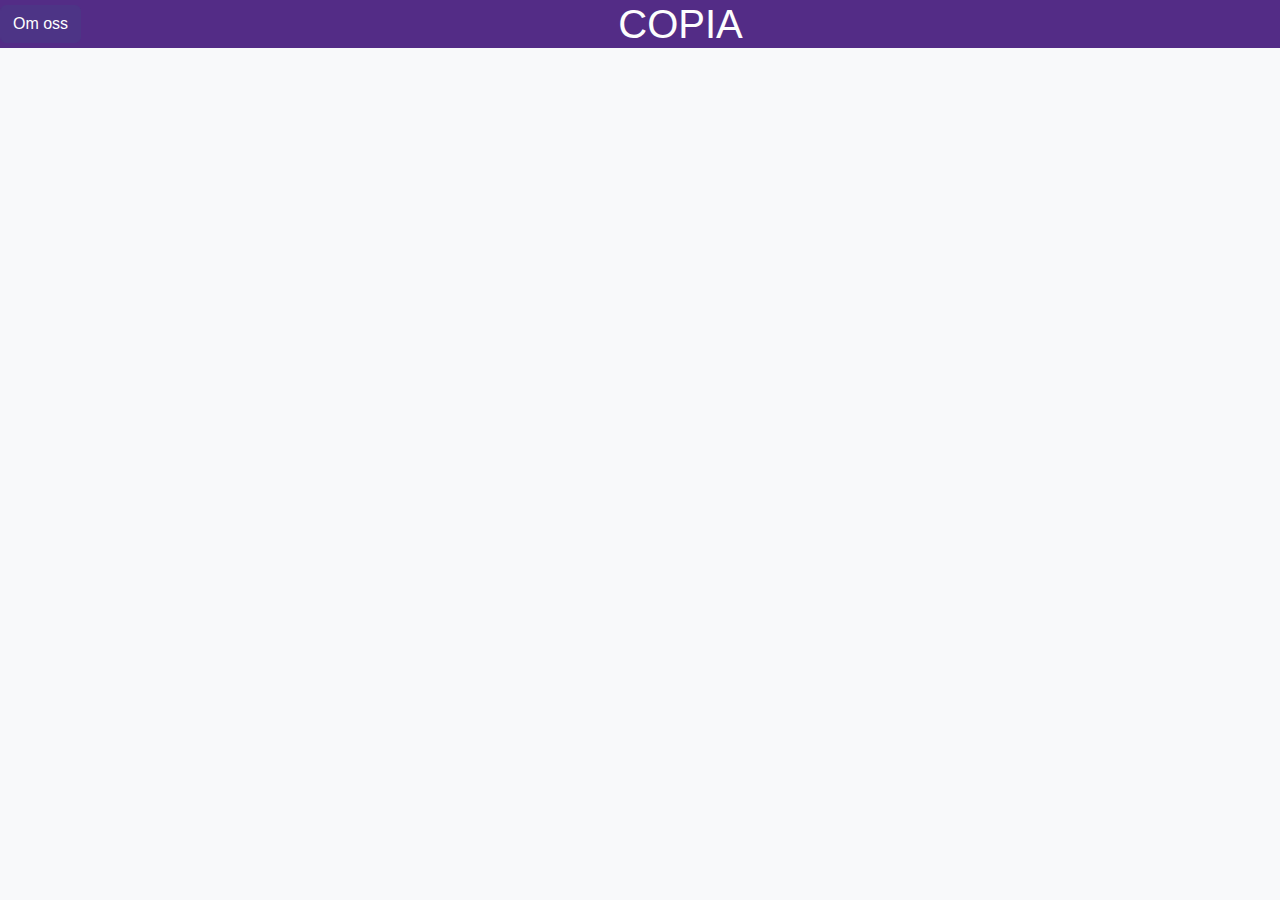
<file: index.html>
<!DOCTYPE html>
<html lang="en">

<head>
    <meta charset="UTF-8">
    <meta name="viewport" content="width=device-width, initial-scale=1.0">
    <title>COPIA</title>
    <link rel="stylesheet" href="style.css">
</head>

<body>
    <div class="slider d-flex justify-content-center align-items-center">
        <a href="omoss.html"><button class="purchase-btn btn btn-primary">Om oss</button></a>
        <h1> COPIA </h1>
    </div>

    <div class="container mt-4">
       
    </div>
   

    <br>
    <br>
    <br>
    <script src="theScript.js"></script>
</body> 
</html>
</file>
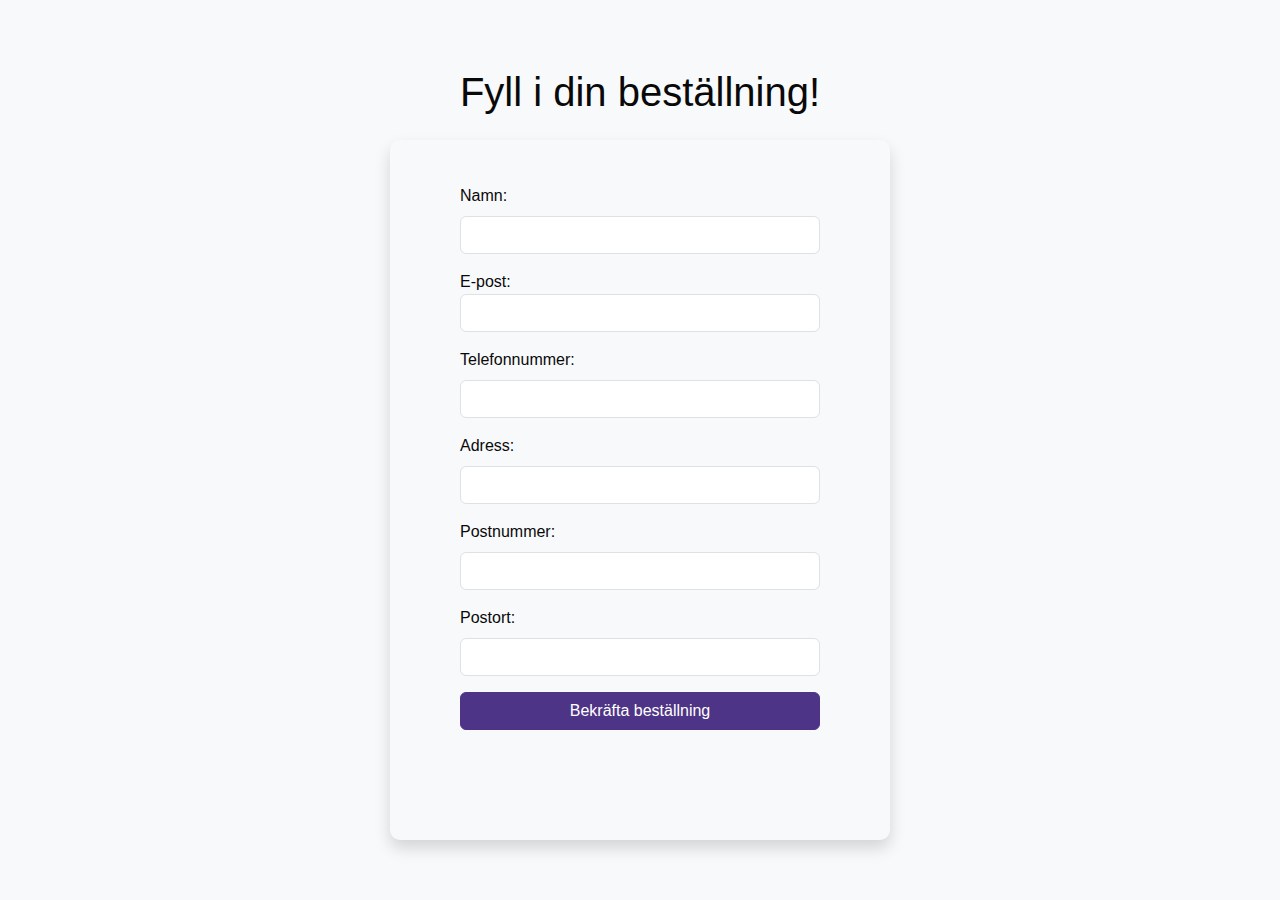
<file: formular.html>
<!DOCTYPE html>
<html lang="en">

<head>
    <meta charset="UTF-8">
    <meta name="viewport" content="width=device-width, initial-scale=1.0">
    <title>Beställning</title>
    <link href="style.css" rel="stylesheet">
</head>

<body>
    <div class="container mt-5">
        <h1 class="text-center mb-4">Fyll i din beställning!</h1>
        <div class="card-form p-4 shadow">
            <form id="checkoutForm" class="custom-form">

                <div class="mb-3">
                    <label for="name" class="form-label">Namn:</label>
                    <input type="text" id="name" name="name" class="form-control">
                </div>

                <div class="mb-3">
                    <label for="email" class="form label"> E-post:</label>
                    <input type="email" id="email" name="email" class="form-control">
                </div>

                <div class="mb-3">
                    <label for="tel" class="form-label">Telefonnummer:</label>
                    <input type="tel" id="phone" name="phone" class="form-control">
                </div>

                <div class="mb-3">
                    <label for="address" class="form-label">Adress:</label>
                    <input type="text" id="address" name="address" class="form-control">
                </div>

                <div class="mb-3">
                    <label for="zipcode" class="form-label">Postnummer:</label>
                    <input type="number" id="postal" name="postal" class="form-control" class="form-control" min="0" step="1">
                </div>

                <div class="mb-3">
                    <label for="postort" class="form-label">Postort:</label>
                    <input type="text" id="city" name="city" class="form-control">
                </div>

                <input type="hidden" id="produkt" name="produkt">
                
                <button  type="submit" class="btn btn-primary w-100">
                    Bekräfta beställning
                </button>
            </form>
            <p id="productInfo" class="fw-bold"></p>

        </div>

        <script src="formularScript.js"></script>
</body>

</html>
</file>
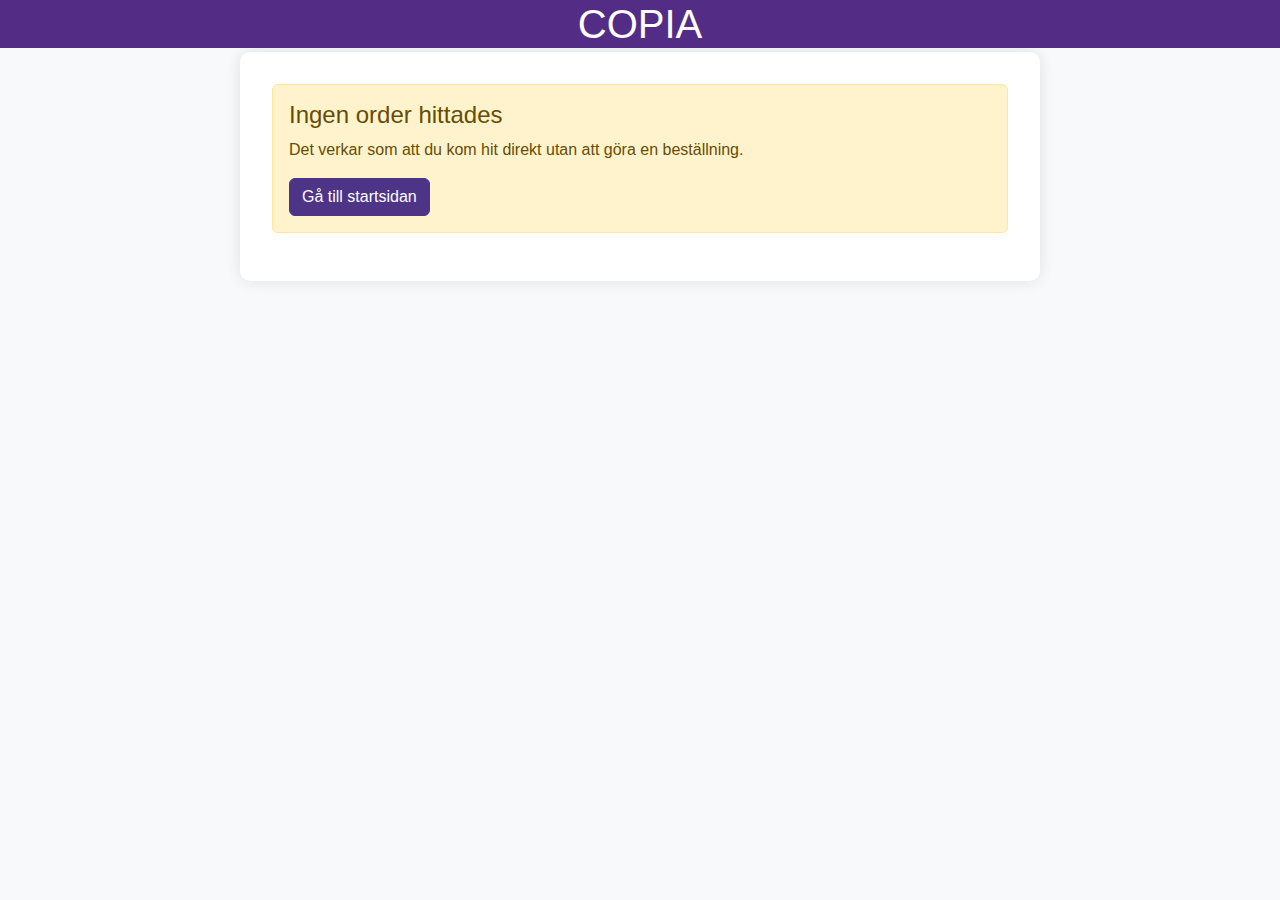
<file: kvitto.html>
<!DOCTYPE html>
<html lang="sv">
<head>
    <meta charset="UTF-8">
    <meta name="viewport" content="width=device-width, initial-scale=1.0">
    <title>Orderbekräftelse - COPIA</title>
    <link href="style.css" rel="stylesheet">
</head>
<body>
    <div class="slider">
        <h1>COPIA</h1>
    </div>

    <div class="container">
        <div class="receipt-container">
            <div class="receipt-header">
                <div class="checkmark">✓</div>
                <h2>Tack för din beställning!</h2>
                <p>Din order är mottagen och behandlas nu.</p>
            </div>
            
            <div class="order-info">
                <h3 class="section-title">Orderinformation</h3>
                <p><strong>Ordernummer:</strong> <span class="order-number" id="orderId"></span></p>
                <p><strong>Orderdatum:</strong> <span id="orderDate"></span></p>
            </div>
            
            <div class="product-info">
                <h3 class="section-title">Produktinformation</h3>
                <div id="productInfo"></div>
            </div>
            
            <div class="customer-info">
                <h3 class="section-title">Kundinformation</h3>
                <p><strong>Namn:</strong> <span id="customerName"></span></p>
                <p><strong>E-post:</strong> <span id="customerEmail"></span></p>
                <p><strong>Telefon:</strong> <span id="customerPhone"></span></p>
            </div>
            
            <div class="delivery-info">
                <h3 class="section-title">Leveransinformation</h3>
                <p id="deliveryAddress"></p>
            </div>
            
            <div class="text-center mt-4 no-print">
                <button onclick="window.print()" class="btn btn-outline-primary btn-print">
                    Skriv ut kvitto
                </button>
                <a href="index.html" class="btn btn-primary">
                    Tillbaka till startsidan
                </a>
            </div>
        </div>
    </div>

    <script src="kvittojs.js"></script>
</body>
</html>
</file>
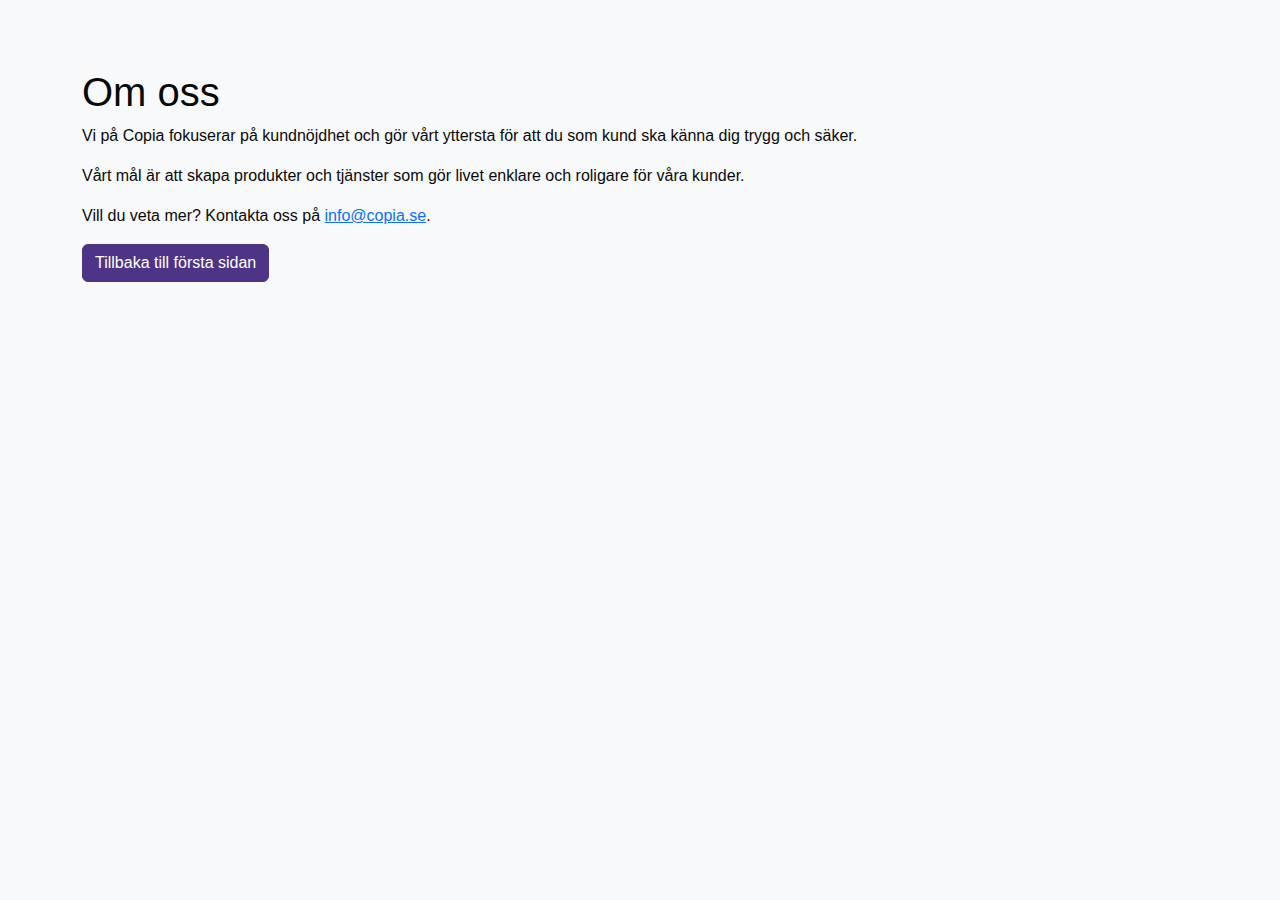
<file: omoss.html>
<!DOCTYPE html>
<html lang="sv">
<head>
    <meta charset="UTF-8">
    <meta name="viewport" content="width=device-width, initial-scale=1.0">
    <title>Om oss</title>
    <link href="style.css" rel="stylesheet">
</head>
<body>
    <div class="container mt-5">
        <h1>Om oss</h1>
        <p>Vi på Copia fokuserar på kundnöjdhet och gör vårt yttersta för att du som kund ska känna dig trygg och säker.</p>
        <p>Vårt mål är att skapa produkter och tjänster som gör livet enklare och roligare för våra kunder.</p>
        <p>Vill du veta mer? Kontakta oss på <a href="mailto:kontakt@vårt-företag.se">info@copia.se</a>.</p>
        <a href="index.html"><button class="btn btn-primary purchase-btn">Tillbaka till första sidan</button></a>
    </div>
</body>
</html>
</file>
